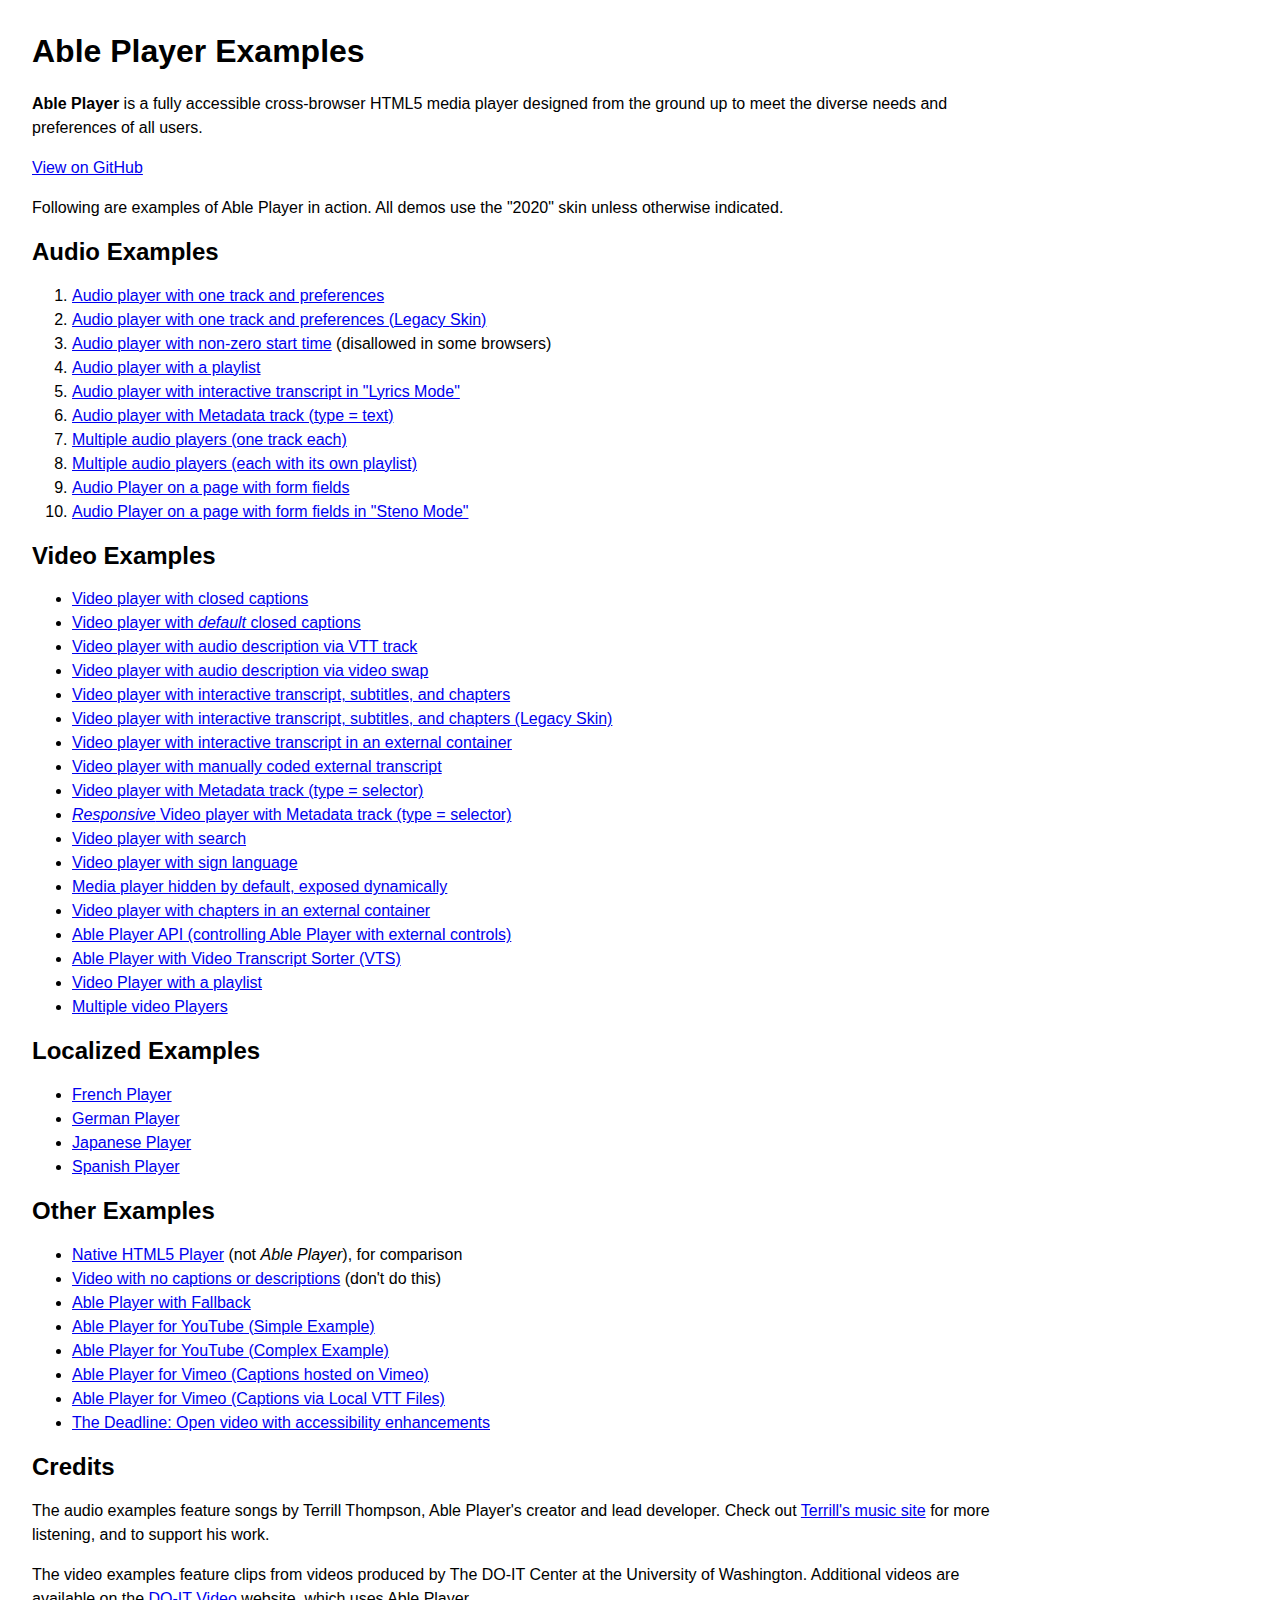
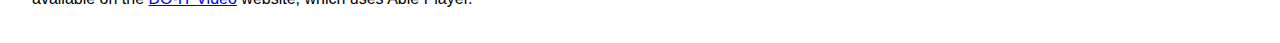
<file: src/ableplayer/demos/index.html>
<!DOCTYPE html>
<html lang=en>
<head>
<meta charset="UTF-8">
<title>Able Player Examples</title>
<link rel="stylesheet" href="demos.css" type="text/css">
</head>

<body>

<h1>Able Player Examples</h1>

<p><strong>Able Player</strong> is a fully accessible cross-browser HTML5 media player
  designed from the ground up to meet the diverse needs and preferences of all users.</p>

<p><a href="https://github.com/ableplayer/ableplayer">View on GitHub</a></p>

<p>Following are examples of Able Player in action. All demos use the "2020" skin unless otherwise indicated.</p>

<h2>Audio Examples</h2>
<ol>
  <li><a href="audio1.html">Audio player with one track and preferences</a></li>
  <li><a href="audio1b.html">Audio player with one track and preferences (Legacy Skin)</a></li>
  <li><a href="audio2.html">Audio player with non-zero start time</a> (disallowed in some browsers)</li>
  <li><a href="audio3.html">Audio player with a playlist</a></li>
  <li><a href="audio4.html">Audio player with interactive transcript in "Lyrics Mode"</a></li>
  <li><a href="audio5.html">Audio player with Metadata track (type = text)</a></li>
  <li><a href="audio6.html">Multiple audio players (one track each)</a></li>
  <li><a href="audio7.html">Multiple audio players (each with its own playlist)</a></li>
  <li><a href="audio8.html">Audio Player on a page with form fields</a></li>
  <li><a href="audio9.html">Audio Player on a page with form fields in "Steno Mode"</a></li>
</ol>

<h2>Video Examples</h2>
<ul>
  <li><a href="video1.html">Video player with closed captions</a></li>
  <li><a href="video2.html">Video player with <em>default</em> closed captions</a></li>
  <li><a href="video3.html">Video player with audio description via VTT track</a></li>
  <li><a href="video4.html">Video player with audio description via video swap</a></li>
  <li><a href="video5.html">Video player with interactive transcript, subtitles, and chapters</a></li>
  <li><a href="video5b.html">Video player with interactive transcript, subtitles, and chapters (Legacy Skin)</a></li>
  <li><a href="video6.html">Video player with interactive transcript in an external container</a></li>
  <li><a href="video7.html">Video player with manually coded external transcript</a></li>
  <li><a href="video8.html">Video player with Metadata track (type = selector)</a></li>
  <li><a href="video8b.html"><em>Responsive</em> Video player with Metadata track (type = selector)</a></li>
  <li><a href="video9.html">Video player with search</a></li>
  <li><a href="video10.html">Video player with sign language</a></li>
  <li><a href="video11.html">Media player hidden by default, exposed dynamically</a></li>
  <li><a href="video12.html">Video player with chapters in an external container</a></li>
  <li><a href="video13.html">Able Player API (controlling Able Player with external controls)</a></li>
  <li><a href="video14.html">Able Player with Video Transcript Sorter (VTS)</a></li>
  <li><a href="video15.html">Video Player with a playlist</a></li>
  <li><a href="video16.html">Multiple video Players</a></li>
</ul>

<h2>Localized Examples</h2>
<ul>
  <li><a href="local_fr.html">French Player</a></li>
  <li><a href="local_de.html">German Player</a></li>
  <li><a href="local_ja.html">Japanese Player</a></li>
  <li><a href="local_es.html">Spanish Player</a></li>
</ul>

<h2>Other Examples</h2>
<ul>
  <li><a href="other1.html">Native HTML5 Player</a> (not <em>Able Player</em>), for comparison</li>
  <li><a href="other2.html">Video with no captions or descriptions</a> (don't do this)</li>
  <li><a href="fallback.html">Able Player with Fallback</li>
  <li><a href="youtube.html">Able Player for YouTube (Simple Example)</a></li>
  <li><a href="youtube2.html">Able Player for YouTube (Complex Example)</a></li>
  <li><a href="vimeo.html">Able Player for Vimeo (Captions hosted on Vimeo)</a></li>
  <li><a href="vimeo2.html">Able Player for Vimeo (Captions via Local VTT Files)</a></li>
  <li><a href="deadline.html">The Deadline: Open video with accessibility enhancements</a></li>
</ul>


<h2>Credits</h2>

<p>The audio examples feature songs by Terrill Thompson, Able Player's creator and lead developer. Check out <a href="https://terrillthompson.com/music">Terrill's music site</a> for more listening, and to support his work.</p>

<p>The video examples feature clips from videos produced by The DO-IT Center at the University of Washington. Additional videos are available on the <a href="http://uw.edu/doit/video">DO-IT Video</a> website, which uses Able Player.</p>

</body>
</html>
</file>
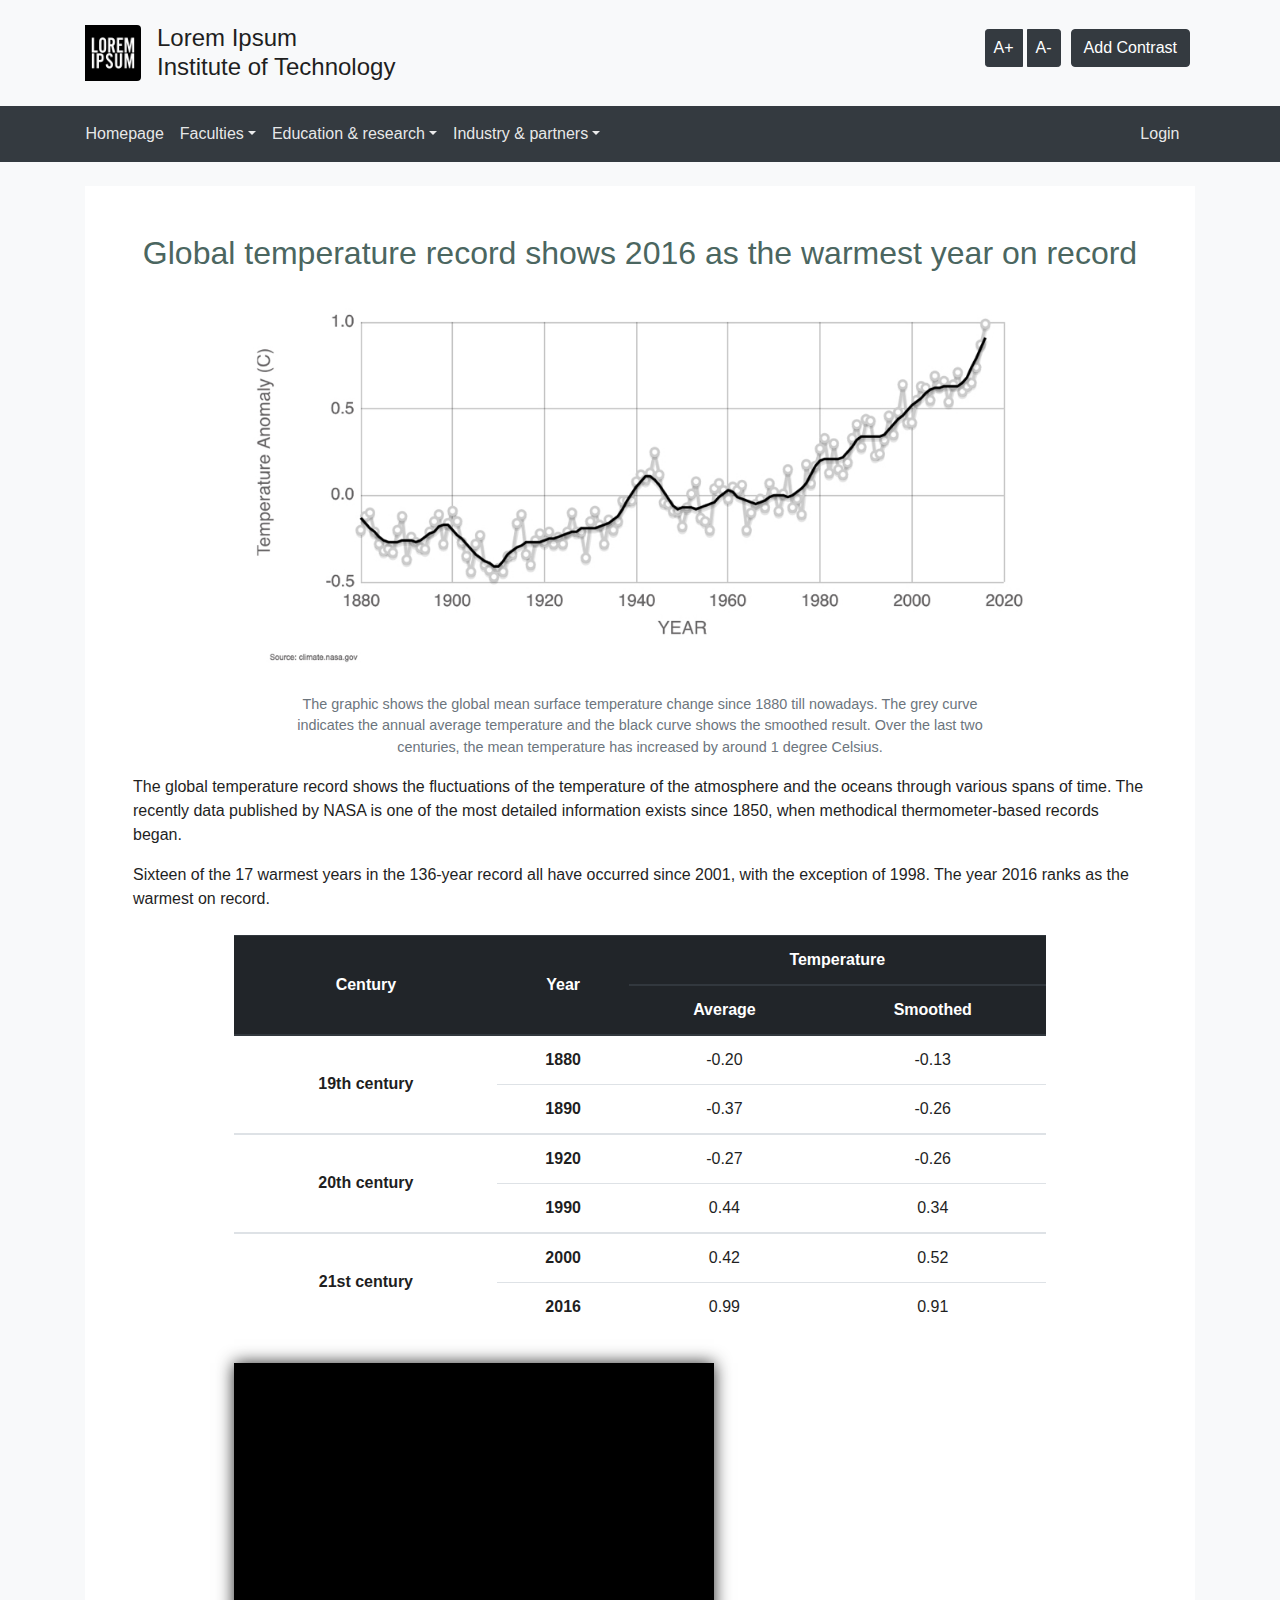
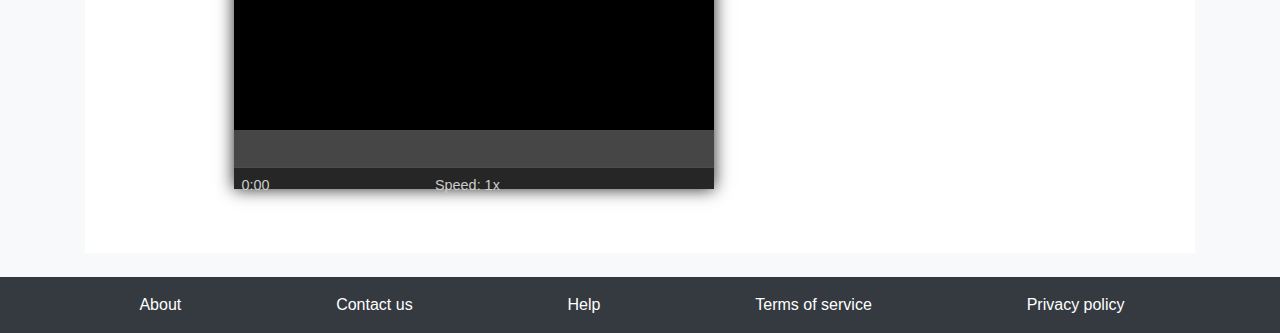
<file: src/article.html>
<!DOCTYPE html>
<html lang="en" id="root">

<head>
    <meta charset="UTF-8">
    <meta name="viewport" content="width=device-width, initial-scale=1, shrink-to-fit=no">
    <meta http-equiv="X-UA-Compatible" content="ie=edge">
    <title>Lorem Ipsum Institute of Technolgoy</title>
    <link href="./css/bootstrap.css" rel="stylesheet">
    <link href="./css/common.css" rel="stylesheet">
    <link href="./css/article.css" rel="stylesheet">
    <link href="./css/accessibility-buttons.css" rel="stylesheet">

    <script type="text/javascript" src="./js/accessibility-buttons.js"></script>
    <script>
        accessibilityButtons();
    </script>

    <!-- Dependencies -->
    <script src="//ajax.googleapis.com/ajax/libs/jquery/3.2.1/jquery.min.js"></script>
    <script src="ableplayer/thirdparty/js.cookie.js"></script>

    <!-- Able Player CSS -->
    <link rel="stylesheet" href="ableplayer/build/ableplayer.min.css" type="text/css">

    <!-- Able Player JavaScript -->
    <script src="ableplayer/build/ableplayer.js"></script>

</head>

<body class="d-flex flex-column ">
<div id="skip-links" class="skip-links" aria-hidden="false">
    <a href="#header"> Skip to header</a>
    <a href="#nav-bar-content"> Skip to navbar</a>
    <a href="#main"> Skip to main</a>
    <a href="#footer"> Skip to footer</a>
</div>
<header header="header" class="container-fluid d-none d-lg-block my-4 header">
    <div class="container">
        <div class="row no-gutters">
            <div class="col-8 media">
                <img class="align-self-center mr-3 rounded-right logo" src="./img/logo.jpg"
                     alt="Logo of the Lorem Ipsum Institute of Technology">
                <div class="media-body align-self-center">
                    <h1 class="mb-0 title">Lorem Ipsum
                        <br>Institute of Technology
                    </h1>
                </div>
            </div>
            <div class="col-4">
                <div class="btn-toolbar justify-content-end">
                    <div class="btn-group btn-group-sm">
                        <button role="button" class="btn btn-dark font-increase-button" id="font-increase-button"
                                aria-label="Increase font size" onclick="changeFontSize(true)">A+
                        </button>
                        <button role="button" class="btn btn-dark font-decrease-button" id="font-decrease-button"
                                aria-label="Decrease font size" onclick="changeFontSize(false)">A-
                        </button>
                    </div>
                    <div>
                        <button type="button" class="btn btn-dark" data-accessibility="contrast">Add Contrast</button>
                    </div>
                </div>
            </div>
        </div>
    </div>
</header>

<div class="container-fluid bg-dark nav">
    <div class="container">
        <div class="navbar navbar-dark bg-dark navbar-expand-lg px-0">
            <div class="navbar-brand d-lg-none">
                <img class="rounded-right" src="./img/logo.jpg" width="40" height="40"
                     alt="Logo of the Lorem Ipsum Institute of Technology">
            </div>
            <button class="navbar-toggler"type="button"aria-label="Navbar"aria-haspopup="true"
                aria-expanded="false">
                <span class="navbar-toggler-icon"></span>
            </button>
            <nav class="collapse navbar-collapse" id="nav-bar-content">
                <ul class="navbar-nav mr-auto">
                    <li class="nav-item">
                        <a class="nav-link" href="./">Homepage</a>
                    </li>
                    <li class="nav-item dropdown">
                        <a class="nav-link dropdown-toggle" href="#" id="nav-bar-faculties" aria-haspopup="true"
                           aria-expanded="false">Faculties</a>
                        <ul class="dropdown-menu">
                            <li>
                                <a class="dropdown-item" href="./empty.html?title=Applied+sciences">Applied
                                    sciences</a>
                            </li>
                            <li>
                                <a class="dropdown-item" href="./empty.html?title=Architecture+%26+planning">Architecture
                                    &amp; planning</a>
                            </li>
                            <li>
                                <a class="dropdown-item" href="./empty.html?title=Construction+%26+environment">Construction
                                    &amp; environment</a>
                            </li>
                            <li>
                                <a class="dropdown-item" href="./empty.html?title=Engineering">Engineering</a>
                            </li>
                            <li>
                                <a class="dropdown-item" href="./empty.html?title=Health+%26+social+sciences">Health
                                    &amp; social sciences</a>
                            </li>
                        </ul>
                    </li>
                    <li class="nav-item dropdown">
                        <a class="nav-link dropdown-toggle" href="#" id="nav-bar-education" aria-haspopup="true"
                           aria-expanded="false">Education &amp;
                            research</a>
                        <ul class="dropdown-menu">
                            <li>
                                <a class="dropdown-item" href="./empty.html?title=Bachelor">Bachelor</a>
                            </li>
                            <li>
                                <a class="dropdown-item" href="./empty.html?title=Master">Master</a>
                            </li>
                            <li>
                                <a class="dropdown-item" href="./empty.html?title=Continuing+education">Continuing
                                    education</a>
                            </li>
                            <li>
                                <a class="dropdown-item" href="./empty.html?title=Doctorate">Doctorate</a>
                            </li>
                        </ul>
                    </li>
                    <li class="nav-item dropdown">
                        <a class="nav-link dropdown-toggle" href="#" id="nav-bar-industry" aria-haspopup="true"
                           aria-expanded="false">Industry &amp;
                            partners</a>
                        <ul class="dropdown-menu">
                            <li>
                                <a class="dropdown-item" href="./empty.html?title=Public+relations">Public
                                    relations</a>
                            </li>
                            <li>
                                <a class="dropdown-item"
                                   href="./empty.html?title=Commercialization">Commercialization</a>
                            </li>
                            <li>
                                <a class="dropdown-item" href="./empty.html?title=Sponsors+%26+partners">Sponsors
                                    &amp; partners</a>
                            </li>
                        </ul>
                    </li>
                </ul>
                <ul class="navbar-nav">
                    <li class="nav-item">
                        <a class="nav-link" href="./login.html">Login</a>
                    </li>
                </ul>
            </nav>
        </div>
        <div class="d-lg-none">
            <div class="btn-toolbar justify-content-end">
                <div class="btn-group btn-group-sm">
                    <button role="button" class="btn btn-dark font-increase-button" id="font-increase-button-1"
                            aria-label="Increase font size" onclick="changeFontSize(true)">A+
                    </button>
                    <button role="button" class="btn btn-dark font-decrease-button" id="font-decrease-button-1"
                            aria-label="Decrease font size" onclick="changeFontSize(false)">A-
                    </button>
                </div>
                <div>
                    <button type="button" class="btn btn-dark" data-accessibility="contrast">Add Contrast</button>
                </div>
            </div>
        </div>
    </div>
</div>
<div class="container mt-4 main" id="main" role="main">
    <div class="p-5 bg-white">
        <h1 class="text-primary text-center mb-4 title">Global temperature record shows 2016 as the warmest year on
            record</h1>
        <figure class="text-center wrapper" role="group">

            <img src="./img/temperature.jpg" class="figure-img img-fluid"
                 alt="Line chart of global average temperature from 1880 to 2016" aria-describedby="description" >
            <figcaption>
            <p id="description" class="figure-caption text-center px-5">The graphic shows the global mean surface
                temperature change since 1880 till nowadays. The grey curve indicates
                the annual average temperature and the black curve shows the smoothed result. Over the last two
                centuries,
                the mean temperature has increased by around 1 degree Celsius.</p>
            </figcaption>

        </figure>
        <p>The global temperature record shows the fluctuations of the temperature of the atmosphere and the oceans
            through
            various spans of time. The recently data published by NASA is one of the most detailed information exists
            since 1850, when methodical thermometer-based records began.
        </p>
        <p>Sixteen of the 17 warmest years in the 136-year record all have occurred since 2001, with the exception of
            1998.
            The year 2016 ranks as the warmest on record.</p>
        <div class="table-responsive mt-4 wrapper">
            <table class="table text-center">
                <col>
                <col>
                <colgroup span="2"></colgroup>
                <thead class="thead-dark">
                <tr role="row">
                    <th class="align-middle" rowspan="2" scope="col">Century</th>
                    <th class="align-middle" rowspan="2" scope="col">Year</th>
                    <th class="align-middle" colspan="2" scope="colgroup">Temperature</th>
                </tr>
                <tr role="row">
                    <th class="align-middle" scope="col">Average</th>
                    <th class="align-middle" scope="col">Smoothed</th>
                </tr>
                </thead>
                <tbody>
                <tr role="row">
                    <th class="align-middle" rowspan="2" scope="rowgroup">19th century</th>
                    <th role="cell" scope="row">1880</th>
                    <td role="cell">-0.20</td>
                    <td role="cell">-0.13</td>
                </tr>
                <tr role="row">
                    <th role="cell" scope="row">1890</th>
                    <td role="cell">-0.37</td>
                    <td role="cell">-0.26</td>
                </tr>
                </tbody>
                <tbody>
                <tr role="row">
                    <th class="align-middle" rowspan="2" scope="rowgroup">20th century</th>
                    <th role="cell" scope="row">1920</th>
                    <td role="cell">-0.27</td>
                    <td role="cell">-0.26</td>
                </tr>
                <tr role="row">
                    <th role="cell" scope="row">1990</th>
                    <td role="cell">0.44</td>
                    <td role="cell">0.34</td>
                </tr>
                </tbody>
                <tbody>
                <tr role="row">
                    <th class="align-middle" rowspan="2" scope="rowgroup">21st century</th>
                    <th role="cell" scope="row">2000</th>
                    <td role="cell">0.42</td>
                    <td role="cell">0.52</td>
                </tr>
                <tr role="row">
                    <th role="cell" scope="row">2016</th>
                    <td role="cell">0.99</td>
                    <td role="cell">0.91</td>
                </tr>
                </tbody>
            </table>
        </div>
        <div class="text-center wrapper">


            <video id="video1"  data-youtube-id="TbW_1MtC2So" data-able-player preload="auto" width="480" height="360">


            </video>


        </div>
    </div>
</div>

            <footer id="footer" class="container-fluid bg-dark mt-4 footer" role="contentinfo">
                <nav class="container text-center py-3">
                    <ul class="row justify-content-around list-unstyled mb-0">
                        <li><a class="col-12 col-md mr-3 text-white" href="./empty.html?title=About">About</a></li>
                        <li><a class="col-12 col-md mr-3 text-white" href="./empty.html?title=Contact+us">Contact us</a></li>
                        <li><a class="col-12 col-md mr-3 text-white" href="./empty.html?title=Help">Help</a></li>
                        <li><a class="col-12 col-md mr-3 text-white" href="./empty.html?title=Terms+of+services">Terms of
                            service</a></li>
                        <li><a class="col-12 col-md mr-3 text-white" href="./empty.html?title=Privacy+policy">Privacy policy</a></li>
                    </ul>
                </nav>
            </footer>

            <script type="text/javascript" src="./js/jquery.js"></script>
            <script type="text/javascript" src="./js/popper.js"></script>
            <script type="text/javascript" src="./js/bootstrap.js"></script>
            <script type="text/javascript" src="./js/common.js"></script>
            <script type="text/javascript" src="./js/article.js"></script>
</body>

</html>
</file>
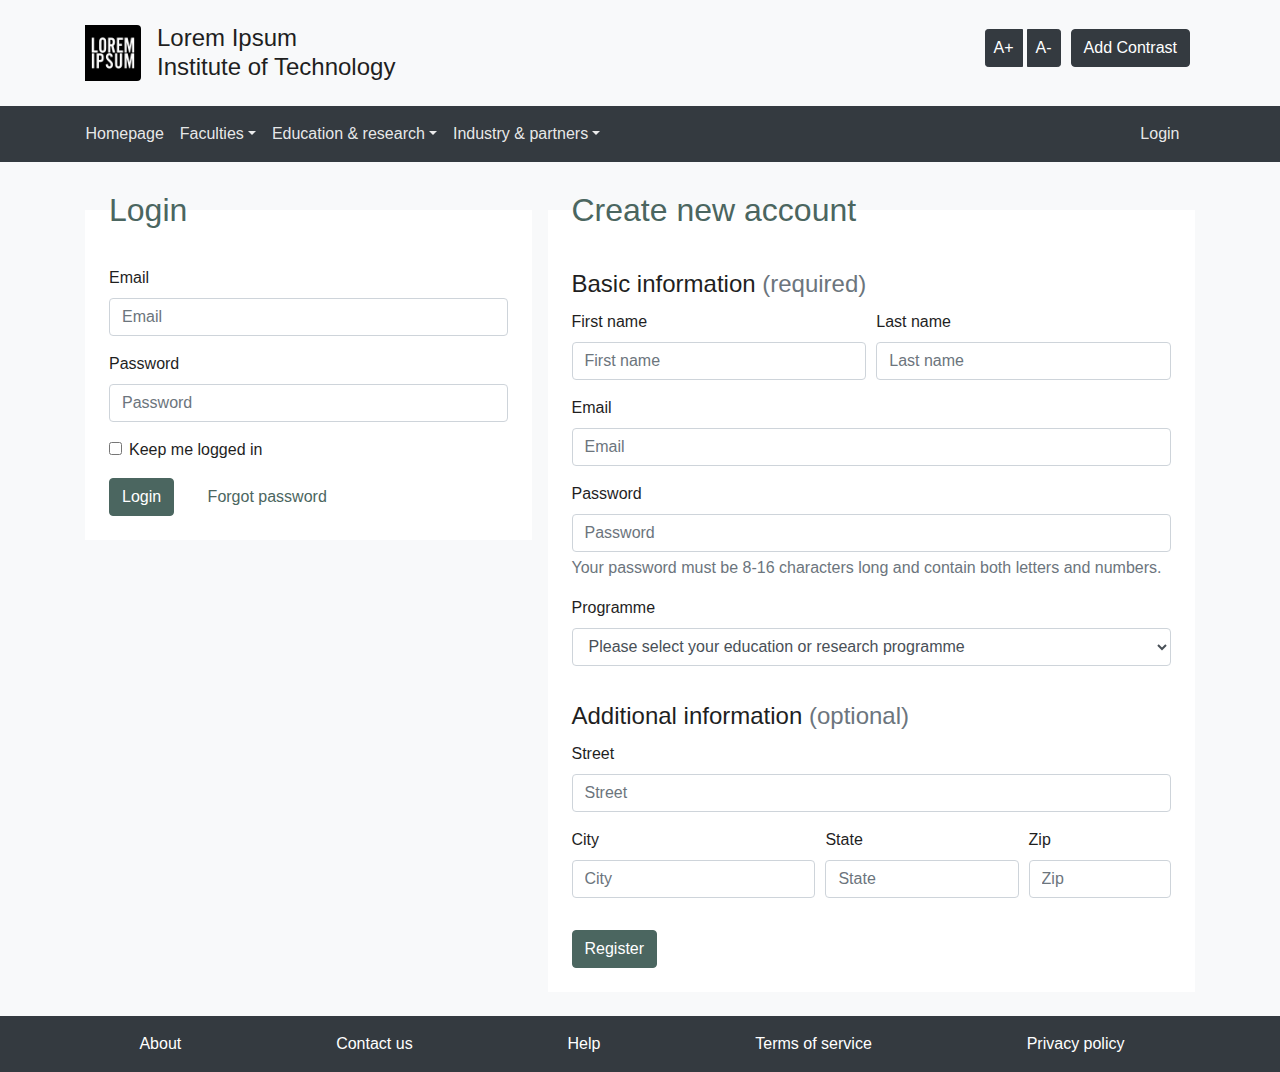
<file: src/login.html>
<!DOCTYPE html>
<html lang="en" id="root">

<head>
    <meta charset="UTF-8">
    <meta name="viewport" content="width=device-width, initial-scale=1, shrink-to-fit=no">
    <meta http-equiv="X-UA-Compatible" content="ie=edge">
    <title>Lorem Ipsum Institute of Technolgoy</title>
    <link href="./css/bootstrap.css" rel="stylesheet">
    <link href="./css/common.css" rel="stylesheet">
    <link href="./css/login.css" rel="stylesheet">
    <link href="./css/accessibility-buttons.css" rel="stylesheet">

    <script type="text/javascript" src="./js/accessibility-buttons.js"></script>
    <script>
        accessibilityButtons();
    </script>
</head>

<body class="d-flex flex-column az-wrap">
<div id="skip-links" class="skip-links" aria-hidden="false">
    <a href="#header"> Skip to header</a>
    <a href="#nav-bar-content"> Skip to navbar</a>
    <a href="#main"> Skip to main</a>
    <a href="#footer"> Skip to footer</a>
</div>

<div class="small d-flex flex-column az-wrap">

    <header id="header" class="container-fluid d-none d-lg-block my-4 header">
        <div class="container">
            <div class="row no-gutters">
                <div class="col-8 media" role="banner">
                    <img class="align-self-center mr-3 rounded-right logo" src="./img/logo.jpg"
                         alt="Logo of the Lorem Ipsum Institute of Technology">
                    <div class="media-body align-self-center">
                        <h1 class="mb-0 title">Lorem Ipsum
                            <br>Institute of Technology
                        </h1>
                    </div>
                </div>
                <div class="col-4">
                    <div class="btn-toolbar justify-content-end">
                        <div class="btn-group btn-group-sm">
                            <button role="button" class="btn btn-dark font-increase-button"
                                    id="font-increase-button" aria-label="Increase font size"
                                    onclick="changeFontSize(true)">A+
                            </button>
                            <button role="button" class="btn btn-dark font-decrease-button"
                                    id="font-decrease-button" aria-label="Decrease font size"
                                    onclick="changeFontSize(false)">A-
                            </button>
                        </div>
                        <div>
                            <button type="button" id="contrastButton" class="btn btn-dark"
                                    data-accessibility="contrast">Add Contrast
                            </button>
                        </div>
                    </div>
                </div>
            </div>
        </div>
    </header>

    <div class="container-fluid bg-dark nav">
        <div class="container">
            <div class="navbar navbar-dark bg-dark navbar-expand-lg px-0">
                <div class="navbar-brand d-lg-none">
                    <img class="rounded-right" src="./img/logo.jpg" width="40" height="40"
                         alt="Logo of the Lorem Ipsum Institute of Technology">
                </div>
                <button class="navbar-toggler" type="button" aria-label="Navbar" aria-haspopup="true"
                        aria-expanded="false">
                    <span class="navbar-toggler-icon"></span>
                </button>
                <nav class="collapse navbar-collapse" id="nav-bar-content" role="navigation">
                    <ul class="navbar-nav mr-auto">
                        <li class="nav-item">
                            <a class="nav-link" href="./">Homepage</a>
                        </li>
                        <li class="nav-item dropdown">
                            <a class="nav-link dropdown-toggle" href="#" id="nav-bar-faculties" aria-haspopup="true"
                               aria-expanded="false">Faculties</a>
                            <ul class="dropdown-menu">
                                <li>
                                    <a class="dropdown-item" href="./empty.html?title=Applied+sciences">Applied
                                        sciences</a>
                                </li>
                                <li>
                                    <a class="dropdown-item" href="./empty.html?title=Architecture+%26+planning">Architecture
                                        &amp; planning</a>
                                </li>
                                <li>
                                    <a class="dropdown-item" href="./empty.html?title=Construction+%26+environment">Construction
                                        &amp; environment</a>
                                </li>
                                <li>
                                    <a class="dropdown-item" href="./empty.html?title=Engineering">Engineering</a>
                                </li>
                                <li>
                                    <a class="dropdown-item" href="./empty.html?title=Health+%26+social+sciences">Health
                                        &amp; social sciences</a>
                                </li>
                            </ul>
                        </li>
                        <li class="nav-item dropdown">
                            <a class="nav-link dropdown-toggle" href="#" id="nav-bar-education" aria-haspopup="true"
                               aria-expanded="false">Education &amp;
                                research</a>
                            <ul class="dropdown-menu">
                                <li>
                                    <a class="dropdown-item" href="./empty.html?title=Bachelor">Bachelor</a>
                                </li>
                                <li>
                                    <a class="dropdown-item" href="./empty.html?title=Master">Master</a>
                                </li>
                                <li>
                                    <a class="dropdown-item" href="./empty.html?title=Continuing+education">Continuing
                                        education</a>
                                </li>
                                <li>
                                    <a class="dropdown-item" href="./empty.html?title=Doctorate">Doctorate</a>
                                </li>
                            </ul>
                        </li>
                        <li class="nav-item dropdown">
                            <a class="nav-link dropdown-toggle" href="#" id="nav-bar-industry" aria-haspopup="true"
                               aria-expanded="false">Industry &amp;
                                partners</a>
                            <ul class="dropdown-menu">
                                <li>
                                    <a class="dropdown-item" href="./empty.html?title=Public+relations">Public
                                        relations</a>
                                </li>
                                <li>
                                    <a class="dropdown-item"
                                       href="./empty.html?title=Commercialization">Commercialization</a>
                                </li>
                                <li>
                                    <a class="dropdown-item" href="./empty.html?title=Sponsors+%26+partners">Sponsors
                                        &amp; partners</a>
                                </li>
                            </ul>
                        </li>
                    </ul>
                    <div class="navbar-nav">
                        <div class="nav-item">
                            <a class="nav-link" href="./login.html">Login</a>
                        </div>
                    </div>
                </nav>
                <div class="d-lg-none">
                    <div class="btn-toolbar justify-content-end">
                        <div class="btn-group btn-group-sm">
                            <button role="button" class="btn btn-dark font-increase-button" id="font-increase-button-1"
                                    aria-label="Increase font size" onclick="changeFontSize(true)">A+
                            </button>
                            <button role="button" class="btn btn-dark font-decrease-button" id="font-decrease-button-1"
                                    aria-label="Decrease font size" onclick="changeFontSize(false)">A-
                            </button>
                        </div>
                        <div>
                            <button type="button" class="btn btn-dark" data-accessibility="contrast">Add Contrast
                            </button>
                        </div>
                    </div>
                </div>
            </div>
        </div>
    </div>

    <main class="container main" id="main" role="main">
        <div class="row no-gutters">
            <section class="col-12 col-md-5 mt-4 login" aria-label="Login Form">
                <fieldset class="p-4 mr-md-3 bg-white">
                    <legend class="text-primary title">Login</legend>
                    <div role="alert" aria-live="assertive">
                        <div class="text-danger mb-4 d-none subtitle" id="login-error" ></div>
                        <ul class="sr-only" id="login-error-list"></ul>
                    </div>
                    <form id="login-form" novalidate>
                        <div class="form-group">
                            <label for="login-email-control">Email</label>
                            <input class="form-control" id="login-email-control" type="email" placeholder="Email"
                                   required
                                   aria-label="Email" aria-required="true">
                            <small class="invalid-feedback"></small>
                        </div>
                        <div class="form-group">
                            <label for="login-password-control">Password</label>
                            <input class="form-control" id="login-password-control" type="password"
                                   placeholder="Password"
                                   aria-label="Password">
                            <small class="invalid-feedback"></small>
                        </div>
                        <div class="form-group">
                            <div class="form-check">
                                <input class="form-check-input" type="checkbox" value="remember"
                                       id="login-remember-control"
                                       aria-checked="false">
                                <label for="login-remember-control" class="form-check-label">Keep me logged in</label>
                            </div>
                        </div>
                        <button class="btn btn-primary" id="login-login-button" type="submit" role="button">Login
                        </button>
                        <button class="btn btn-link ml-3" id="login-forgot-button" type="button" role="button">Forgot
                            password
                        </button>
                    </form>
                </fieldset>
            </section>

            <section class="col-12 col-md-7 mt-4 register" aria-label="Register Form">
                <fieldset class="p-4 bg-white">
                    <legend class="text-primary title">Create new account</legend>
                    <div role="alert" aria-live="assertive">
                    <div class="text-danger mb-4 d-none subtitle" id="register-error" aria-live="assertive"></div>
                        <ul class="sr-only" id="register-error-list"></ul>
                    </div>
                    <form id="register-form" novalidate>
                        <fieldset class="form-group">
                            <legend class="form-label" id="register-basic-legend">Basic information
                                <small class="text-secondary">(required)</small>
                            </legend>
                            <div class="form-row">
                                <div class="form-group col-12 col-lg-6">
                                    <label for="register-first-name-control">First name</label>
                                    <input class="form-control" type="text" id="register-first-name-control"
                                           placeholder="First name" required aria-required="true">
                                    <small class="invalid-feedback"></small>
                                </div>
                                <div class="form-group col-12 col-lg-6">
                                    <label for="register-last-name-control">Last name</label>
                                    <input class="form-control" type="text" id="register-last-name-control"
                                           placeholder="Last name" required aria-required="true">
                                    <small class="invalid-feedback"></small>
                                </div>
                            </div>
                            <div class="form-group">
                                <label for="register-email-control">Email</label>
                                <input class="form-control" id="register-email-control" type="email" placeholder="Email"
                                       required aria-required="true">
                                <small class="invalid-feedback"></small>
                            </div>
                            <div class="form-group">
                                <label for="register-password-control">Password</label>
                                <input class="form-control" id="register-password-control" type="password"
                                       placeholder="Password" required aria-required="true">
                                <small class="invalid-feedback"></small>
                                <small id="register-password-help" class="form-text text-muted">Your password must be
                                    8-16
                                    characters long and contain both letters and numbers.</small>
                            </div>
                            <div class="form-group">
                                <label for="register-programme-control">Programme</label>
                                <select class="form-control" id="register-programme-control" required
                                        aria-required="true"
                                        aria-haspopup="true">
                                    <option value="">Please select your education or research programme</option>
                                    <option value="bachelor">Bachelor</option>
                                    <option value="master">Master</option>
                                    <option value="continuing">Continuing education</option>
                                    <option value="doctorate">Doctorate</option>
                                </select>
                                <small class="invalid-feedback"></small>
                            </div>
                        </fieldset>
                        <fieldset class="form-group">
                            <legend class="form-label" id="register-address-legend">Additional information
                                <small class="text-secondary">(optional)</small>
                            </legend>
                            <div class="form-group">
                                <label for="register-street-control">Street</label>
                                <input class="form-control" id="register-street-control" type="text"
                                       placeholder="Street">
                            </div>
                            <div class="form-row">
                                <div class="form-group col-12 col-lg-5">
                                    <label for="register-city-control">City</label>
                                    <input class="form-control" id="register-city-control" type="text"
                                           placeholder="City">
                                </div>
                                <div class="form-group col-12 col-lg-4">
                                    <label for="register-state-control">State</label>
                                    <input class="form-control" id="register-state-control" type="text"
                                           placeholder="State">
                                </div>
                                <div class="form-group col-12 col-lg-3">
                                    <label for="register-zip-control">Zip</label>
                                    <input class="form-control" id="register-zip-control" type="text" placeholder="Zip">
                                </div>
                            </div>
                        </fieldset>
                        <button class="btn btn-primary" id="register-register-button" role="button">Register</button>
                    </form>
                </fieldset>
            </section>
        </div>
    </main>

    <footer id="footer" class="container-fluid bg-dark mt-4 footer" role="contentinfo">
        <nav class="container text-center py-3">
            <ul class="row justify-content-around list-unstyled mb-0">
                <li><a class="col-12 col-md mr-3 text-white" href="./empty.html?title=About">About</a></li>
                <li><a class="col-12 col-md mr-3 text-white" href="./empty.html?title=Contact+us">Contact us</a></li>
                <li><a class="col-12 col-md mr-3 text-white" href="./empty.html?title=Help">Help</a></li>
                <li><a class="col-12 col-md mr-3 text-white" href="./empty.html?title=Terms+of+services">Terms of
                    service</a></li>
                <li><a class="col-12 col-md mr-3 text-white" href="./empty.html?title=Privacy+policy">Privacy policy</a>
                </li>
            </ul>
        </nav>
    </footer>
</div>

<script type="text/javascript" src="./js/jquery.js"></script>
<script type="text/javascript" src="./js/popper.js"></script>
<script type="text/javascript" src="./js/bootstrap.js"></script>
<script type="text/javascript" src="./js/common.js"></script>
<script type="text/javascript" src="./js/login.js"></script>
</body>

</html>
</file>
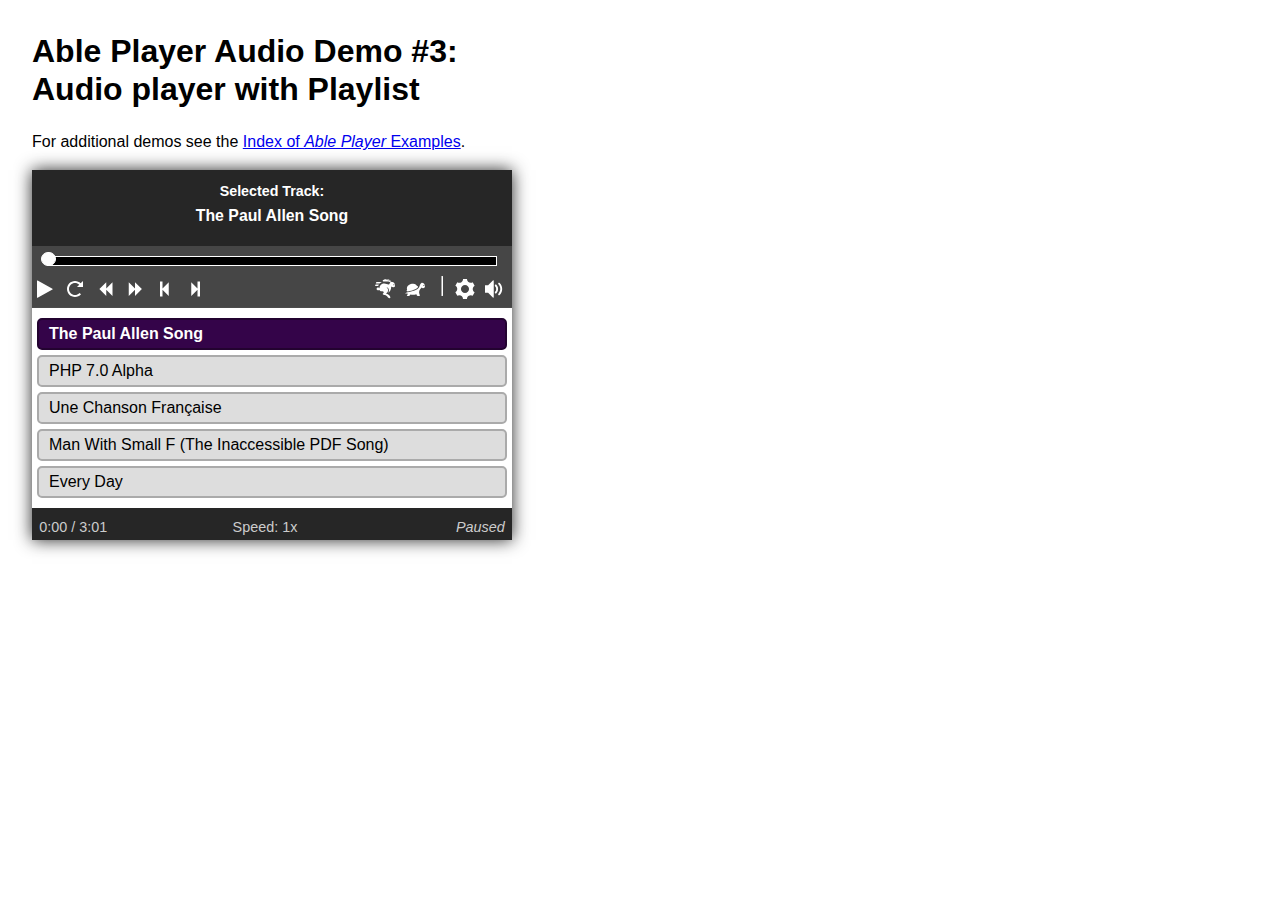
<file: src/ableplayer/demos/audio3.html>
<!DOCTYPE html>
<html lang="en">
<head>
<meta charset="UTF-8">
<title>Able Player Audio Demo #3</title>
<link rel="stylesheet" href="demos.css" type="text/css">

<!-- Dependencies -->
<script src="//ajax.googleapis.com/ajax/libs/jquery/3.2.1/jquery.min.js"></script>
<script src="../thirdparty/js.cookie.js"></script>

<!-- Able Player CSS -->
<link rel="stylesheet" href="../build/ableplayer.min.css" type="text/css"/>

<!-- Able Player JavaScript -->
<script src="../build/ableplayer.js"></script>

</head>

<body>

<h1>Able Player Audio Demo #3:<br/>Audio player with Playlist</h1>

<p>For additional demos see the <a href="index.html">Index of <em>Able Player</em> Examples</a>.</p>

<!-- use the following markup for each media element -->
<audio id="audio1" width="480" preload="auto" data-able-player data-skin="2020" loop>
  <!-- source elements are optional when there's a playlist. -->
	<!-- If ommitted, they will be constructed from the first playlist item -->
</audio>

<!-- use the following markup for each playlist -->
<!-- an AblePlayer playlist is any <ul> with class="able-playlist" -->
<!-- The value of data-player must match the id of the media element -->
<!-- Add data-embedded to embed the playlist into the media player -->
<!-- see documentation for additional details about markup -->
<ul class="able-playlist" data-player="audio1" data-embedded>
  <li data-poster="something.jpg">
  	<span class="able-source"
  		data-type="audio/mpeg"
			data-src="../media/paulallen.mp3"></span>
  	<span class="able-source"
  		data-type="audio/ogg"
			data-src="../media/paulallen.ogg"></span>
  	<button>The Paul Allen Song</button>
  </li>
  <li>
  	<span class="able-source"
  		data-type="audio/mpeg"
			data-src="../media/php70alpha.mp3"></span>
  	<span class="able-source"
  		data-type="audio/ogg"
			data-src="../media/php70alpha.ogg"></span>
  	<button>PHP 7.0 Alpha</button>
  </li>
  <li>
  	<span class="able-source"
  		data-type="audio/mpeg"
			data-src="../media/frenchsong.mp3"></span>
  	<span class="able-source"
  		data-type="audio/ogg"
			data-src="../media/frenchsong.ogg"></span>
  	<button lang="fr">Une Chanson Française</button>
  </li>
  <li>
  	<span class="able-source"
  		data-type="audio/mpeg"
			data-src="../media/smallf.mp3"></span>
  	<span class="able-source"
  		data-type="audio/ogg"
			data-src="../media/smallf.ogg"></span>
  	<button>Man With Small F (The Inaccessible PDF Song)</button>
  </li>
  <li>
  	<span class="able-source"
  		data-type="audio/mpeg"
			data-src="../media/everyday.mp3"></span>
  	<span class="able-source"
  		data-type="audio/ogg"
			data-src="../media/everyday.ogg"></span>
  	<button>Every Day</button>
  </li>
</ul>

</body>
</html>
</file>
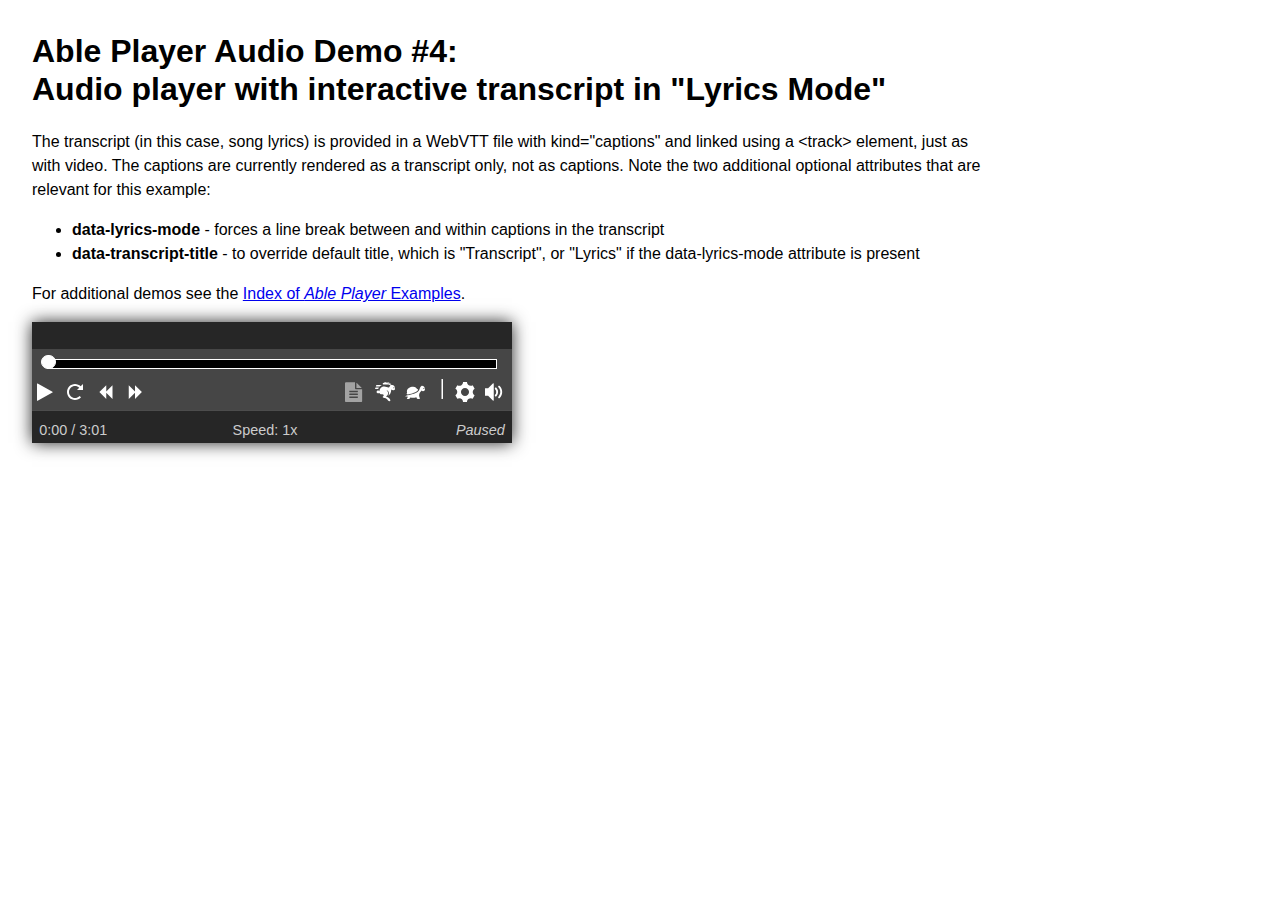
<file: src/ableplayer/demos/audio4.html>
<!DOCTYPE html>
<html lang="en">
<head>
<meta charset="UTF-8">
<title>Able Player Audio Demo #4</title>
<link rel="stylesheet" href="demos.css" type="text/css">

<!-- Dependencies -->
<script src="//ajax.googleapis.com/ajax/libs/jquery/3.2.1/jquery.min.js"></script>
<script src="../thirdparty/js.cookie.js"></script>

<!-- Able Player CSS -->
<link rel="stylesheet" href="../build/ableplayer.min.css" type="text/css"/>

<!-- Able Player JavaScript -->
<script src="../build/ableplayer.js"></script>

</head>

<body>

<h1>Able Player Audio Demo #4:<br/>Audio player with interactive transcript in "Lyrics Mode"</h1>

<p>The transcript (in this case, song lyrics) is provided in
  a WebVTT file with kind="captions" and linked using a &lt;track&gt; element, just as with video.
  The captions are currently rendered as a transcript only, not as captions.
  Note the two additional optional attributes that are relevant for this example:
</p>
<ul>
  <li><strong>data-lyrics-mode</strong> - forces a line break between and within captions in the transcript</li>
  <li><strong>data-transcript-title</strong> - to override default title, which is "Transcript", or "Lyrics" if the data-lyrics-mode attribute is present</li>
</ul>

<p>For additional demos see the <a href="index.html">Index of <em>Able Player</em> Examples</a>.</p>

<!-- use the following markup for each media element -->
<audio id="audio1" width="480" class="ump-media" preload="auto" data-able-player data-skin="2020" data-lyrics-mode data-transcript-title="Sing along!">
  <source type="audio/mpeg" src="../media/paulallen.mp3"/>
  <source type="audio/ogg" src="../media/paulallen.ogg"/>
  <track kind="captions" src="../media/paulallen_en.vtt" srclang="en" label="English"/>
</audio>

</body>
</html>
</file>
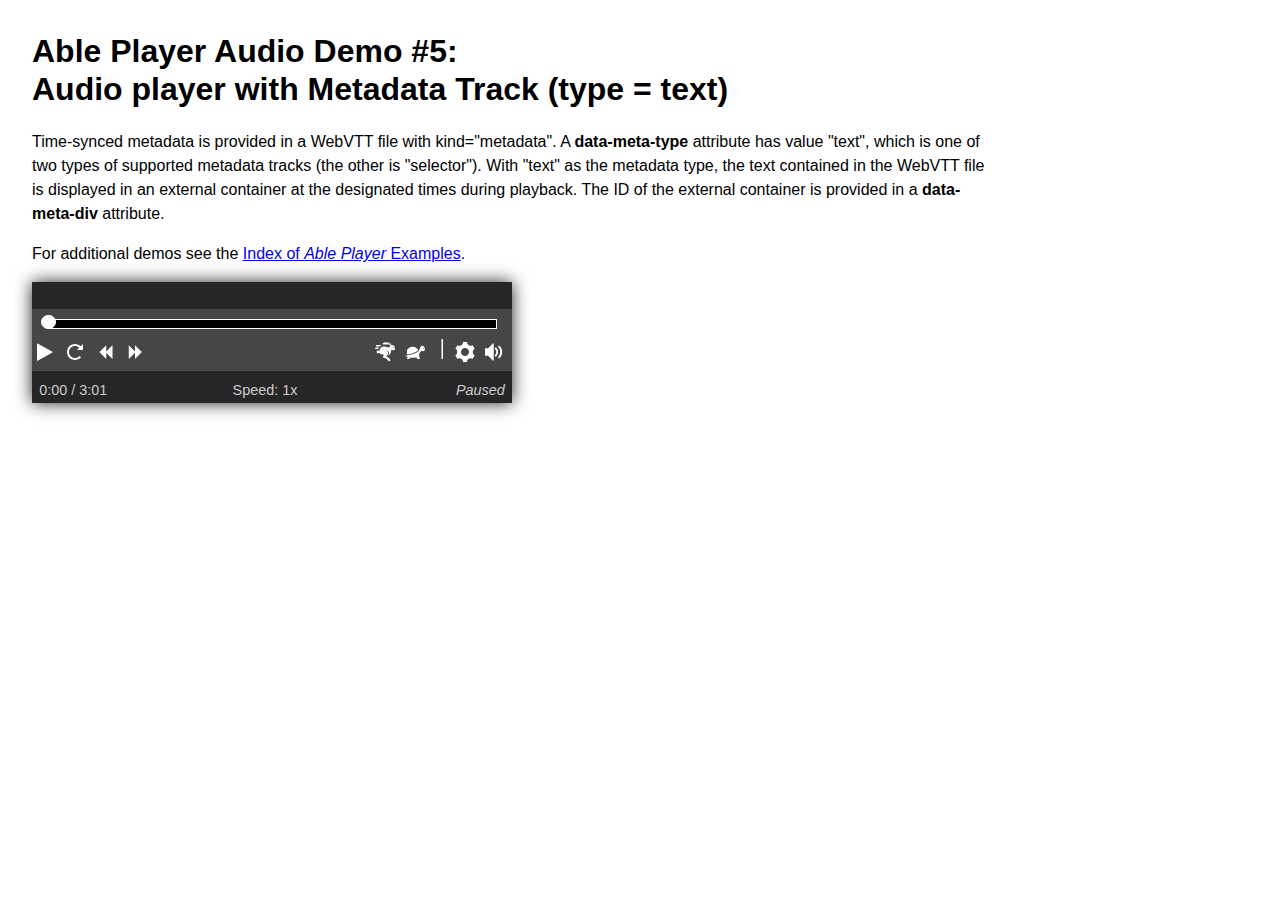
<file: src/ableplayer/demos/audio5.html>
<!DOCTYPE html>
<html lang="en">
<head>
<meta charset="UTF-8">
<title>Able Player Audio Demo #5</title>
<link rel="stylesheet" href="demos.css" type="text/css">

<!-- Dependencies -->
<script src="//ajax.googleapis.com/ajax/libs/jquery/3.2.1/jquery.min.js"></script>
<script src="../thirdparty/js.cookie.js"></script>

<!-- Able Player CSS -->
<link rel="stylesheet" href="../build/ableplayer.min.css" type="text/css"/>

<!-- Able Player JavaScript -->
<script src="../build/ableplayer.js"></script>

<!-- CSS for this example -->
<style>
  #meta {
    clear: both;
    width: 480px;
    color: #C00;
    font-weight: bold;
    font-size: 1.2em;
    margin: 1em;
    display: none;
  }
</style>
</head>

<body>

<h1>Able Player Audio Demo #5:<br/>Audio player with Metadata Track (type = text)</h1>

<p>Time-synced metadata is provided in a WebVTT file with kind="metadata".
  A <strong>data-meta-type</strong> attribute has value "text", which is one of two types of supported metadata tracks
  (the other is "selector"). With "text" as the metadata type, the text contained in the WebVTT file is displayed in an
  external container at the designated times during playback. The ID of the external container is provided in a
  <strong>data-meta-div</strong> attribute.
</p>

<p>For additional demos see the <a href="index.html">Index of <em>Able Player</em> Examples</a>.</p>

<!-- use the following markup for each media element -->
<audio id="audio1" width="480" class="ump-media" preload="auto" data-able-player data-skin="2020" data-meta-type="text" data-meta-div="meta">
  <source type="audio/mpeg" src="../media/paulallen.mp3"/>
  <source type="audio/ogg" src="../media/paulallen.ogg"/>
  <track kind="metadata" src="../media/paulallen_meta.vtt"/>
</audio>

<div id="meta" role="alert"></div>

</body>
</html>
</file>
<file: src/ableplayer/demos/demos.css>
/*
  * Styles for Able Player demo pages
  * Not affiliated with with Able Player itself
*/
body {
	margin: 2em;
	font-family: Arial, Helvetica, sans-serif;
	color: black;
	background: white;
	font-size: 1em;
	line-height: 1.5em;
}
header {
  min-height: 100px; /* same as logo */
  margin-bottom: 1.5em;
}
header img {
  float: left;
}
h1 {
  font-size: 2em;
  line-height: 1.2em;
  margin-top: 0.75em;
}
p {
  max-width: 60em;
}
p.goback {
  clear: left;
  margin: 3em 0 1em;
}
#content {
	margin: 0 1em;
}
#wrapper {
	float: left;
	width: 500px; /* slightly wider than #aap-player */
}
.offscreen {
	position:absolute;
	left:-10000px;
	top:auto;
	width:1px;
	height:1px;
	overflow:hidden;
}

#license {
  margin: 0.5em;
  padding: 0.5em 1em;
  border: 1px solid #999;
  background-color: #DDD;
}
a:hover, a:focus, a:active {
	outline-color: #cc0000; /* red */
  outline-style: solid;
  outline-width: thick;
  text-decoration: none;
}
/*
 * Class example from WebVTT caption file
 *
 */
.quotable {
  font-weight: bold;
  color: #C00;
}
</file>
<file: src/css/common.css>
html {
    font-size: 1em
}

body,
html {
    height: 100%
}

body a,
body div,
body p {
    color: #1f1f1f
}

body a:hover {
    color: #4e4e4e
}

.title {
    font-size: 2em;
    font-weight: 100
}

.subtitle {
    font-size: 1.2em;
    font-weight: 400
}

.large {
    font-size: 150% !important;
}

.skip-links {
    position:absolute;
    left:-1000px;
    top:-1000px;
    width:1px;
    height:1px;
    text-align: left;
    overflow:hidden;
}

.header .logo {
    height: 3.5rem;
    width: 3.5rem
}

.header .title {
    font-size: 1.5em;
    line-height: 1.8rem
}

.header .font-increase-button,
.nav .font-increase-button {
    font-size: 1em
}

.header .font-decrease-button,
.nav .font-decrease-button {
    font-size: 1em
}

.footer,
.header,
.nav {
    flex: 0 0 auto
}

.main {
    flex: 1 0 auto
}
</file>
<file: src/css/article.css>
.main .wrapper {
    margin: auto;
    width: 80%
}
</file>
<file: src/css/accessibility-buttons.css>
/*!
*   Accessibility Buttons v4.0.0
*   http://tiagoporto.github.io/accessibility-buttons
*   Copyright (c) 2014-present Tiago Porto (http://tiagoporto.com)
*   Released under the MIT license
*/
html {
    font-size: 100%
}

body {
    -webkit-transition: background 1s ease, font-size .7s linear;
    transition: background 1s ease, font-size .7s linear
}

button, input, select, textarea {
    -webkit-transition: all .6s linear;
    transition: all .6s linear
}

.accessibility-font {
    font-size: 1.25em;
}

.accessibility-font button, .accessibility-font input, .accessibility-font select, .accessibility-font textarea {
    font-size: 1.041625em;
}

.accessibility-contrast {
    color: #fff;
    background: #000
}

.accessibility-contrast .bg-white {
    background-color: #1f1f1f !important;
}

.accessibility-contrast .bg-light,
.accessibility-contrast .d-flex,
.accessibility-contrast .flex-column,
.accessibility-contrast .bg-light{
    background: #000 !important;
    background-color: #000 !important;
}
.accessibility-contrast body,
.accessibility-contrast .dropdown-menu{
    background: #000 !important;
    background-color: #000 !important;
}
body{
    background: #f8f9fa;
    background-color: #f8f9fa ;
}




.accessibility-contrast p,
.accessibility-contrast a ,
.accessibility-contrast h1,
.accessibility-contrast h2,
.accessibility-contrast h3,
.accessibility-contrast h4,
.accessibility-contrast h5,
.accessibility-contrast .text-primary,
.accessibility-contrast legend,
.accessibility-contrast div,
.accessibility-contrast title,
.accessibility-contrast .text-muted,
.accessibility-contrast .btn-link,
.accessibility-contrast .btn-primary,
.accessibility-contrast .text-secondary,
.accessibility-contrast .nav-link {
    color: #ffff00 !important;
}
</file>
<file: src/css/login.css>

</file>
<file: src/ableplayer/build/ableplayer.min.css>
.able-wrapper{position:relative;margin:0;padding:0;width:100%;height:auto;box-sizing:content-box!important;text-align:left}.able{position:relative;margin:1em 0;width:100%;background-color:#000;box-shadow:0 0 16px #262626;z-index:5000}.able-column-left{float:left}.able-column-right{float:left}.able .able-vidcap-container{background-color:#000;left:0;margin:0;position:relative;top:0}.able-player{font-family:Arial,Helvetica,sans-serif;background-color:#262626}.able-offscreen{position:absolute;left:-10000px;top:auto;width:1px;height:1px;overflow:hidden}.able-media-container audio{display:none!important}.able-video .able-now-playing{display:none}.able-controller{position:relative;border-bottom:1px solid #4c4c4c;background-color:#464646;min-height:38px;padding:0}.able-poster{position:absolute;top:0;left:0;width:100%!important;height:auto!important}.able .able-vidcap-container{overflow:hidden}.able-big-play-button{position:absolute;font-size:8em;opacity:.5;color:#fdfdfd;background-color:transparent;border:none;outline:0;left:0;top:0;padding:0;z-index:6500}.able-big-play-button:hover{opacity:100}.able-left-controls,.able-right-controls{overflow:visible}.able-left-controls div[role=button],.able-right-controls div[role=button]{vertical-align:middle}.able-left-controls{float:left}.able-right-controls{float:right}.able-black-controls,.able-black-controls div[role=button],.able-black-controls label{color:#000!important}.able-black-controls .able-seekbar{border:1px solid #000}.able-black-controls label,.able-white-controls,.able-white-controls div[role=button]{color:#fff!important}.able-white-controls .able-seekbar{border:1px solid #fff}.able-controller div[role=button]{background:0 0;position:relative;display:inline-block;border-style:none;margin:3px;padding:0;font-size:20px;min-width:24px;border:none;overflow:visible!important;z-index:6600}.able-controller div[role=button]>img,.able-controller div[role=button]>span{width:20px;margin:0 auto;padding:0;z-index:6700}.able-controller .buttonOff{opacity:.5;z-index:6800}.able-controller .able-seekbar{margin:0 5px;z-index:6900}.able-controller div[role=button]:focus,.able-controller div[role=button]:hover{outline-style:solid;outline-width:medium}.able-controller div[role=button]:hover{outline-color:#8ab839!important}.able-controller div[role=button]:focus{outline-color:#ffbb37!important}.able-controller button::-moz-focus-inner,.able-search-results button::-moz-focus-inner{border:0}.able-seekbar-wrapper{display:inline-block;vertical-align:middle}.able-seekbar{position:relative;height:.5em;border:1px solid;background-color:#000;margin:0 3px;border-style:solid;border-width:2px;border-color:#fff}.able-seekbar-loaded{display:inline-block;position:absolute;left:0;top:0;height:.5em;background-color:#464646;z-index:5100}.able-seekbar-played{display:inline-block;position:absolute;left:0;top:0;height:.5em;background-color:#dadada;z-index:5200}.able-seekbar-head{display:inline-block;position:relative;left:0;top:-.45em;background-color:#fdfdfd;width:.8em;height:.8em;border:1px solid;border-radius:.8em;z-index:5500}.able-volume-slider{width:34px;height:50px;background-color:#464646;padding:10px 0;position:absolute;right:0;top:-74px;display:block;z-index:9100}.able-volume-track{display:block;position:relative;height:100%;width:7px;margin:0 auto;background-color:#000}.able-volume-track.able-volume-track-on{background-color:#dadada;position:absolute;height:20px;top:30px}.able-volume-slider>.able-volume-track{border:1px solid #fff}.able-volume-head{display:inline-block;background-color:#fdfdfd;outline:1px solid #333;position:absolute;height:7px;width:15px;left:-5px;top:23px;z-index:9175}.able-volume-head:focus,.able-volume-head:hover{background-color:#ffbb37!important}.able-volume-help{display:none}.able-status-bar{height:1.5em;min-height:1.5em;color:#ccc;font-size:.9em;background-color:transparent;padding:.5em .5em .25em}.able-status-bar span.able-timer{text-align:left;float:left;width:32%}.able-status-bar span.able-speed{float:left;width:33%;text-align:center}.able-status{font-style:italic;float:right;width:32%;text-align:right}div.able-captions-wrapper{width:100%;margin:0;padding:0;text-align:center;line-height:1.35em;display:block;z-index:6000}div.able-captions{display:none;padding:.15em .25em;background-color:#000;font-size:1.1em;color:#fff;opacity:.75}div.able-captions-overlay{position:absolute;margin:0;bottom:0}div.able-captions-below{position:relative;min-height:3.2em}div.able-descriptions{position:relative;color:#ff6;background-color:#262626;min-height:2.8em;border-top:1px solid #666;margin:0;padding:3%;width:94%;text-align:center}div.able-now-playing{text-align:center;font-weight:700;font-size:1.1em;color:#fff;background-color:transparent;padding:.5em .5em 1em}div.able-now-playing span{font-size:.9em}div.able-now-playing span span{display:block}div.able-modal-dialog{position:absolute;height:auto;max-width:90%;margin-left:auto;margin-right:auto;left:0;right:0;outline:0 none;display:none;color:#000;background-color:#fafafa;box-sizing:content-box!important;z-index:10000}div.able-modal-overlay{position:fixed;width:100%;height:100%;background-color:#000;opacity:.5;margin:0;padding:0;top:0;left:0;display:none;z-index:9500}button.modalCloseButton{position:absolute;top:5px;right:5px}button.modal-button{margin-right:5px}div.able-modal-dialog button:focus,div.able-modal-dialog button:hover,div.able-modal-dialog input:focus,div.able-modal-dialog input:hover{outline-style:solid;outline-width:2px}div.able-modal-dialog button:hover,div.able-modal-dialog input:hover{outline-color:#8ab839}div.able-modal-dialog button:focus,div.able-modal-dialog input:focus{outline-color:#ffbb37}div.able-modal-dialog h1{font-weight:700;font-size:1.8em;line-height:1.2em;margin:.75em 0;color:#000;text-align:center}.able-help-div,.able-prefs-form,.able-resize-form{background-color:#f5f5f5;border:medium solid #ccc;padding:.5em 1em;margin:0 0 0 1em;width:25em;display:none}.able-prefs-form fieldset{margin-left:0;padding-left:0;border:none}.able-prefs-form legend{color:#000;font-weight:700;font-size:1.1em}.able-prefs-form fieldset div{display:table;margin-left:1em}.able-prefs-form fieldset div input{display:table-cell;width:1em;vertical-align:middle}.able-prefs-form fieldset div label{display:table-cell;padding-left:.5em}fieldset.able-prefs-keys div{float:left;margin-right:1em}div.able-desc-pref-prompt{font-weight:700;font-style:italic;margin-left:1em!important}div.able-prefDescFormat>div{margin-left:1.5em}.able-prefs-captions label,.able-prefs-captions select{display:block;float:left;margin-bottom:.25em}fieldset.able-prefs-captions label{width:6em;text-align:right;padding-right:1em}fieldset.able-prefs-captions select{width:10em;font-size:.9em;border-radius:none}.able-prefs-form div.able-captions-sample{padding:.5em;text-align:center}.able-prefs-form h2{margin-top:0;margin-bottom:.5em;font-size:1.1em}.able-prefs-form ul{margin-top:0}able-prefs-form-keyboard ul{list-style-type:none}span.able-modkey-alt,span.able-modkey-ctrl,span.able-modkey-shift{color:#666;font-style:italic}span.able-modkey{font-weight:700;color:#000;font-size:1.1em}.able-resize-form h1{font-size:1.15em}.able-resize-form div div{margin:1em}.able-resize-form label{padding-right:.5em;font-weight:700}.able-resize-form input[type=text]{font-size:1em}.able-resize-form input[readonly]{color:#aaa}.able-window-toolbar{background-color:#464646;min-height:15px;padding:10px;border-style:solid;border-width:0 0 1px 0}.able-draggable:hover{cursor:move}.able-window-toolbar .able-button-handler-preferences{position:absolute;top:0;right:0;font-size:1.5em;background-color:transparent;border:none;outline:0;padding:0;z-index:9300}.able-window-toolbar .able-button-handler-preferences:focus,.able-window-toolbar .able-button-handler-preferences:hover{outline-style:solid;outline-width:medium}.able-window-toolbar .able-button-handler-preferences:hover{outline-color:#8ab839!important}.able-window-toolbar .able-button-handler-preferences:focus{outline-color:#ffbb37!important}.able-window-toolbar .able-popup{position:absolute;cursor:default;right:0;top:0;display:block}.able-drag{border:2px dashed #f90;cursor:move}.able-resizable{position:absolute;width:16px;height:16px;padding:5px 2px;bottom:0;right:0;cursor:nwse-resize;background:transparent url(../images/wingrip.png) no-repeat}.able-sign-window{position:relative;margin:1em;z-index:8000}.able-sign-window video{width:100%}.able-sign-window:focus{outline:0}div.able-chapters-div{padding:0}div.able-chapters-div .able-chapters-heading{margin:1em .75em;font-size:1.1em;font-weight:700}div.able-chapters-div ul{list-style-type:none;padding-left:0}div.able-chapters-div ul li{max-width:100%;padding:0;height:2em}div.able-chapters-div button{width:100%;height:100%;border:none;background-color:transparent;color:#000;font-size:1em;text-align:left;padding:.15em 1em}div.able-chapters-div li.able-current-chapter{background-color:#000!important}div.able-chapters-div li.able-current-chapter button{color:#fff!important}div.able-chapters-div li.able-focus{background-color:#4c4c4c}div.able-chapters-div button::-moz-focus-inner,div.able-chapters-div button:focus,div.able-chapters-div button:hover{border:0;outline:0;color:#fff!important}.able-alert,.able-tooltip{position:absolute;padding:5px 10px;border-color:#000;border-width:1px;color:#000!important;background-color:#ccc;-webkit-border-radius:5px;-moz-border-radius:5px;border-radius:5px;display:block}.able-alert{background-color:#ffc;box-shadow:0 0 16px #262626;z-index:9400;position:absolute;top:1em}.able-popup{z-index:9200}.able-tooltip{z-index:9000}.able-popup{position:absolute;margin:0;padding:0;border-color:#000;border-width:1px;background-color:#000;opacity:.85;-webkit-border-radius:5px;-moz-border-radius:5px;border-radius:5px;display:block;cursor:default}ul.able-popup{list-style-type:none}.able-popup li{padding:.25em 1em .25em .25em;margin:1px;color:#fff}.able-popup li.able-focus{background-color:#ccc;color:#000}.able-popup-captions li{padding-left:1em}.able-popup-captions li[aria-checked=true]{padding-left:0}.able-popup-captions li[aria-checked=true]::before{content:"\2713  "}.able-transcript-area{border-width:1px;border-style:solid;height:400px;z-index:7000;outline:0;padding-bottom:25px;background-color:#fff}.able-transcript{position:relative;overflow-y:scroll;padding-left:5%;padding-right:5%;background-color:#fff;height:350px}.able-transcript div{margin:1em 0}.able-transcript-heading{font-size:1.4em;font-weight:700}.able-transcript-chapter-heading{font-size:1.2em;font-weight:700}.able-transcript div.able-transcript-desc{background-color:#fee;border:thin solid #336;font-style:italic;padding:1em}.able-transcript .able-unspoken{font-weight:700}.able-transcript .able-hidden{position:absolute!important;clip:rect(1px 1px 1px 1px);clip:rect(1px,1px,1px,1px)}.able-highlight{background:#ff6}.able-previous{background:#000!important;font-style:italic}.able-transcript span:active,.able-transcript span:focus,.able-transcript span:hover{background:#cf6;cursor:pointer}.able-window-toolbar label{margin-right:10px;color:#fff}.able-controller div[role=button]:focus,.able-controller div[role=button]:hover,.able-controller input:focus,.able-controller input:hover,.able-seekbar-head:focus,.able-seekbar-head:hover,.able-window-toolbar input:focus,.able-window-toolbar input:hover,.able-window-toolbar select:focus,.able-window-toolbar select:hover{outline-style:solid;outline-width:2px}.able-controller div[role=button]:focus,.able-controller input:focus,.able-seekbar-head:focus,.able-window-toolbar input:focus,.able-window-toolbar select:focus{outline-color:#ffbb37}.able-controller div[role=button]:hover,.able-controller input:hover,.able-seekbar-head:hover,.able-window-toolbar input:hover,.able-window-toolbar select:hover{outline-color:#8ab839}.able-window-toolbar .transcript-language-select-wrapper{float:right;padding-right:30px}.able-playlist{list-style-type:none;margin:0;background-color:#fff;padding:5px 0}.able-playlist li{background-color:#ddd;margin:5px;padding:0;border:2px solid #aaa;border-radius:5px;-moz-border-radius:5px}.able-playlist li button{border:none;color:#000;background-color:transparent;font-size:1em;width:100%;padding:5px 10px;text-align:left}.able-playlist li button:active,.able-playlist li button:focus,.able-playlist li button:hover{background-color:#ffeeb3;color:#000;text-decoration:none;outline:0}.able-playlist li button::-moz-focus-inner{border:0}.able-playlist li button img{width:100px;float:left;margin-right:10px}.able-playlist li.able-current{background-color:#340449;border-color:#230330}.able-playlist li.able-current button{color:#fff;font-weight:700;text-decoration:none;outline:0}.able-playlist li.able-current button:active,.able-playlist li.able-current button:focus,.able-playlist li.able-current button:hover{color:#000}#able-search-term-echo{font-weight:700;font-style:italic}.able-search-results ul li{font-size:1.1em;margin-bottom:1em}button.able-search-results-time{font-size:1em;font-weight:700;cursor:pointer}button.able-search-results-time:active,button.able-search-results-time:focus,button.able-search-results-time:hover{color:#fff;background-color:#000}.able-search-results-text{padding-left:1em}.able-search-term{background-color:#ffc;font-weight:700}#search-term{font-weight:700;font-style:italic}#able-vts-instructions{margin-bottom:1.5em;padding:1em;border:1px solid #999;width:720px;max-width:90%}#able-vts fieldset{margin:1em;border:none}#able-vts fieldset legend{color:#000;font-weight:700}#able-vts fieldset div{float:left;padding-right:1em}#able-vts table{clear:left}#able-vts table,#able-vts table td,#able-vts table th{border:1px solid #000;border-collapse:collapse;padding:.5em .75em}#able-vts table th.actions{min-width:140px}#able-vts table td button{width:auto;padding:0;margin:2px}#able-vts table td button svg{width:16px;height:16px}#able-vts table button:hover svg{fill:#c00}tr.kind-chapters,tr.kind-subtitles{background-color:#fff}tr.kind-descriptions{background-color:#fee}tr.kind-chapters{background-color:#e6ffe6}.able-vts-dragging{background-color:#ffc}div#able-vts-icon-credit{margin:1em}div#able-vts-alert{display:none;position:fixed;top:5px;left:5px;border:2px solid #666;background-color:#ffc;padding:1em;font-weight:700;z-index:9400}button#able-vts-save{font-size:1em;padding:.25em;border-radius:5px;margin-bottom:1em;font-weight:700}button#able-vts-save:focus,button#able-vts-save:hover{color:#fff;background-color:#060}.able-vts-output-instructions{width:720px;max-width:90%}#able-vts textarea{height:200px;width:720px;max-width:90%}.able-clipped,.able-screenreader-alert{position:absolute!important;clip:rect(1px 1px 1px 1px);clip:rect(1px,1px,1px,1px);width:1px!important;height:1px!important;overflow:hidden!important}.able-error{display:block;background:#ffc;border:2px solid #000;color:red;margin:.75em;padding:.5em}.able-fallback{display:block;text-align:center;border:2px solid #335;background-color:#eee;color:#000;font-weight:700;font-size:1.1em;padding:1em;margin-bottom:1em;max-width:500px;width:95%}.able-fallback div,.able-fallback p,.able-fallback ul{text-align:left}.able-fallback li{font-weight:400}.able-fallback img{width:90%;margin:1em auto;opacity:.3}.able-fallback img.able-poster{position:relative}div[role=button] svg{display:inline-block;width:1em;height:1em;fill:currentColor}div.able-skin-2020 div.able-seekbar-wrapper{width:96%;margin:10px 2%}@font-face{font-family:able;src:url(../button-icons/fonts/able.eot?dqripi);src:url(../button-icons/fonts/able.eot?dqripi#iefix) format('embedded-opentype'),url(../button-icons/fonts/able.ttf?dqripi) format('truetype'),url(../button-icons/fonts/able.woff?dqripi) format('woff'),url(../button-icons/fonts/able.svg?dqripi#able) format('svg');font-weight:400;font-style:normal}.able-wrapper [class*=" icon-"],.able-wrapper [class^=icon-]{font-family:able!important;speak:none;font-style:normal;font-weight:400;font-variant:normal;text-transform:none;line-height:1;-webkit-font-smoothing:antialiased;-moz-osx-font-smoothing:grayscale}.icon-play:before{content:"\f04b"}.icon-pause:before{content:"\f04c"}.icon-stop:before{content:"\f04d"}.icon-restart:before{content:"\e900"}.icon-rewind:before{content:"\e603"}.icon-forward:before{content:"\e604"}.icon-previous:before{content:"\e901"}.icon-next:before{content:"\e902"}.icon-slower:before{content:"\f0dd"}.icon-faster:before{content:"\f0de"}.icon-turtle:before{content:"\e904"}.icon-rabbit:before{content:"\e905"}.icon-ellipsis:before{content:"\e903"}.icon-pipe:before{content:"\e600"}.icon-captions:before{content:"\e601"}.icon-descriptions:before{content:"\e602"}.icon-sign:before{content:"\e60a"}.icon-volume-mute:before{content:"\e606"}.icon-volume-soft:before{content:"\e60c"}.icon-volume-medium:before{content:"\e605"}.icon-volume-loud:before{content:"\e60b"}.icon-volume-up:before{content:"\e607"}.icon-volume-down:before{content:"\e608"}.icon-chapters:before{content:"\e609"}.icon-transcript:before{content:"\f15c"}.icon-preferences:before{content:"\e60d"}.icon-close:before{content:"\f00d"}.icon-fullscreen-expand:before{content:"\f065"}.icon-fullscreen-collapse:before{content:"\f066"}.icon-help:before{content:"\f128"}
</file>
